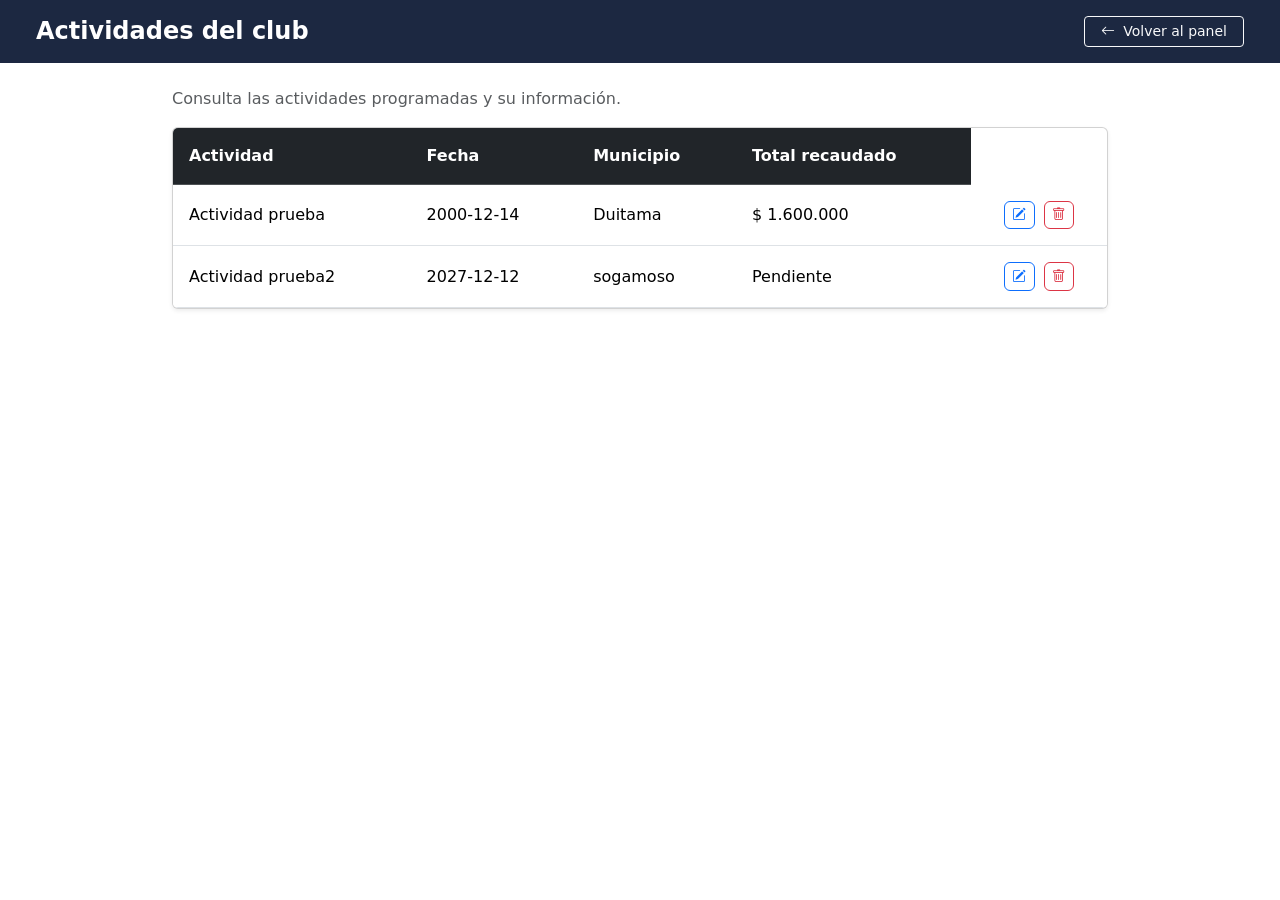
<file: Vista/actividades.html>
<!DOCTYPE html>
<html lang="es">
  <head>
    <meta charset="UTF-8" />
    <meta name="viewport" content="width=device-width, initial-scale=1.0" />
    <title>Actividades del club</title>
    <!-- Bootstrap 5 CSS -->
    <link
      href="https://cdn.jsdelivr.net/npm/bootstrap@5.3.2/dist/css/bootstrap.min.css"
      rel="stylesheet"
    />

    <link
      rel="stylesheet"
      href="https://cdn.jsdelivr.net/npm/bootstrap-icons@1.11.1/font/bootstrap-icons.css"
    />
    <style>
      .navbar-custom {
        background-color: #1c2841;
      }
      .btn-action {
        padding: 0.2rem 0.45rem;
        font-size: 0.85rem;
      }
    </style>
  </head>
  <body class="bg-white">
    <!-- Barra superior -->
    <header class="navbar-custom text-white py-3 px-4 mb-4">
      <div class="container-fluid d-flex justify-content-between align-items-center">
        <h1 class="h4 mb-0 fw-semibold">Actividades del club</h1>
        <a href="dashboard.html" class="btn btn-outline-light btn-sm px-3">
          <i class="bi bi-arrow-left me-1"></i> Volver al panel
        </a>
      </div>
    </header>

    <!-- Contenido principal centrado -->
    <main class="container" style="max-width: 960px;">
      <div class="d-flex justify-content-between align-items-center mb-3 mt-4">
        <p class="mb-0 text-muted">
          Consulta las actividades programadas y su información.
        </p>
        <button
          id="nuevaActividad"
          class="btn btn-success btn-sm px-3 py-2 d-none"
          type="button"
          data-bs-toggle="modal"
          data-bs-target="#modalActividad"
        >
          <i class="bi bi-plus-lg me-1"></i> Nueva actividad
        </button>
      </div>

      <!-- TABLA -->
      <div class="card shadow-sm overflow-hidden">
        <div class="table-responsive">
          <table class="table table-hover align-middle mb-0">
            <thead class="table-dark">
              <tr>
                <th scope="col" class="py-3 px-3">Actividad</th>
                <th scope="col" class="py-3 px-3">Fecha</th>
                <th scope="col" class="py-3 px-3">Municipio</th>
                <th scope="col" class="py-3 px-3">Total recaudado</th>
                <th id="encabezadoAcciones" scope="col" class="py-3 px-3 text-center d-none">
                  Acciones
                </th>
              </tr>
            </thead>
            <tbody id="listaActividades">
              <!-- Fila 1 -->
              <tr>
                <td class="py-3 px-3">Actividad prueba</td>
                <td class="py-3 px-3">2000-12-14</td>
                <td class="py-3 px-3">Duitama</td>
                <td class="py-3 px-3">$ 1.600.000</td>
                <td class="py-3 px-3 text-center">
                  <button
                    type="button"
                    class="btn btn-outline-primary btn-action me-1"
                    title="Editar"
                  >
                    <i class="bi bi-pencil-square"></i>
                  </button>
                  <button
                    type="button"
                    class="btn btn-outline-danger btn-action"
                    title="Eliminar"
                  >
                    <i class="bi bi-trash"></i>
                  </button>
                </td>
              </tr>
              <!-- Fila 2 -->
              <tr>
                <td class="py-3 px-3">Actividad prueba2</td>
                <td class="py-3 px-3">2027-12-12</td>
                <td class="py-3 px-3">sogamoso</td>
                <td class="py-3 px-3">Pendiente</td>
                <td class="py-3 px-3 text-center">
                  <button
                    type="button"
                    class="btn btn-outline-primary btn-action me-1"
                    title="Editar"
                  >
                    <i class="bi bi-pencil-square"></i>
                  </button>
                  <button
                    type="button"
                    class="btn btn-outline-danger btn-action"
                    title="Eliminar"
                  >
                    <i class="bi bi-trash"></i>
                  </button>
                </td>
              </tr>
            </tbody>
          </table>
        </div>
      </div>
    </main>

    <!-- CONTENEDOR DE TOASTS -->
    <div class="toast-container position-fixed bottom-0 end-0 p-3">
      <div
        id="toastNotificacion"
        class="toast align-items-center border-0"
        role="alert"
        aria-live="assertive"
        aria-atomic="true"
      >
        <div class="d-flex">
          <div class="toast-body" id="mensajeToast"></div>
          <button
            type="button"
            class="btn-close me-2 m-auto"
            data-bs-dismiss="toast"
            aria-label="Cerrar"
          ></button>
        </div>
      </div>
    </div>

    <!-- MODAL ACTIVIDAD -->
    <div
      class="modal fade"
      id="modalActividad"
      tabindex="-1"
      aria-labelledby="tituloModalActividad"
      aria-hidden="true"
    >
      <div class="modal-dialog">
        <div class="modal-content">
          <form id="formActividad">
            <div class="modal-header">
              <h2 class="modal-title fs-5" id="tituloModalActividad">
                Nueva actividad
              </h2>
              <button
                type="button"
                class="btn-close"
                data-bs-dismiss="modal"
                aria-label="Cerrar"
              ></button>
            </div>
            <div class="modal-body">
              <input type="hidden" id="idActividad" />

              <div class="mb-3">
                <label for="nombreActividad" class="form-label">
                  Nombre de la actividad
                </label>
                <input
                  type="text"
                  class="form-control"
                  id="nombreActividad"
                  maxlength="100"
                  required
                />
              </div>

              <div class="mb-3">
                <label for="fechaEvento" class="form-label">Fecha</label>
                <input
                  type="date"
                  class="form-control"
                  id="fechaEvento"
                  required
                />
              </div>

              <div class="mb-3">
                <label for="municipio" class="form-label">Municipio</label>
                <input
                  type="text"
                  class="form-control"
                  id="municipio"
                  maxlength="50"
                  required
                />
              </div>

              <div id="campoTotalRecaudado" class="mb-3">
                <label for="totalRecaudado" class="form-label">
                  Total recaudado (opcional; completar al finalizar)
                </label>
                <input
                  type="number"
                  class="form-control"
                  id="totalRecaudado"
                  min="0"
                  step="0.01"
                  placeholder="Ej.: 1500000.00"
                />
              </div>
            </div>
            <div class="modal-footer">
              <button
                type="button"
                class="btn btn-secondary"
                data-bs-dismiss="modal"
              >
                Cancelar
              </button>
              <button type="submit" class="btn btn-primary" id="guardarActividad">
                Guardar
              </button>
            </div>
          </form>
        </div>
      </div>
    </div>

    <script src="https://cdn.jsdelivr.net/npm/bootstrap@5.3.2/dist/js/bootstrap.bundle.min.js"></script>
    <script src="../Controlador/Actividades.js"></script>
  </body>
</html>
</file>
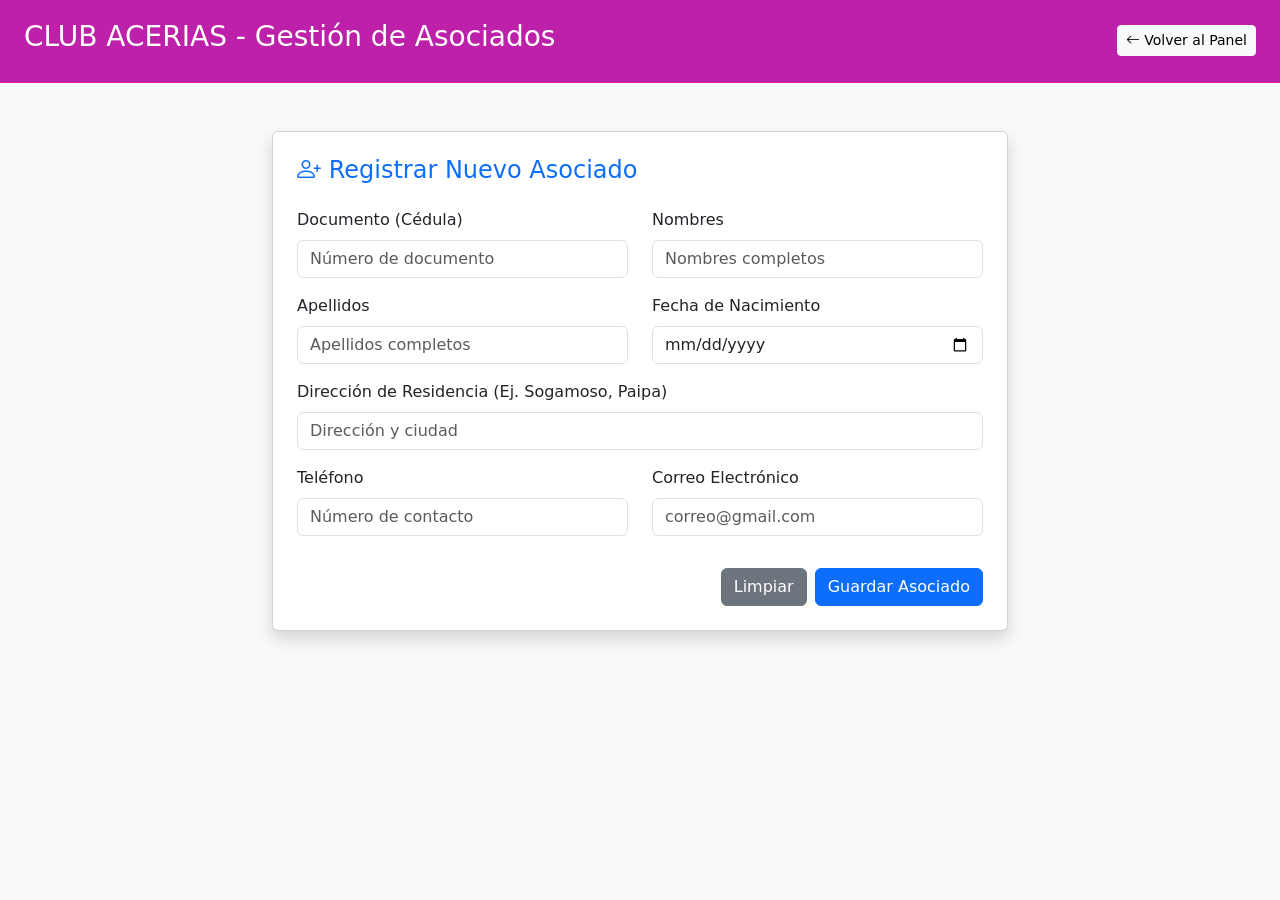
<file: Vista/asociados.html>
<!DOCTYPE html>
<html lang="es">

<head>
    <meta charset="UTF-8">
    <meta name="viewport" content="width=device-width, initial-scale=1.0">
    <link href="https://cdn.jsdelivr.net/npm/bootstrap-icons@1.11.3/font/bootstrap-icons.css" rel="stylesheet">
    <link rel="stylesheet" href="https://cdn.jsdelivr.net/npm/bootstrap@5.3.0/dist/css/bootstrap.min.css" rel="stylesheet">
    <title>CLUB ACERIAS - Registro de Asociados</title>
    <style>
        .header-mr {
            background-color: #be21a9;
            border-bottom: 1px solid #e41a97;
            padding: 20px 3px;
        }
    </style>
</head>

<body class="bg-light">

    <div class="header-mr d-flex justify-content-between align-items-center px-4 text-white">
        <h3>CLUB ACERIAS - Gestión de Asociados</h3>
        <a href="dashboard.html" class="btn btn-light btn-sm">
            <i class="bi bi-arrow-left"></i> Volver al Panel
        </a>
    </div>

    <div class="container py-5">
        <div class="row justify-content-center">
            <div class="col-md-8">
                <div class="card shadow p-4">
                    <h4 class="text-primary mb-4"><i class="bi bi-person-plus"></i> Registrar Nuevo Asociado</h4>
                    
                    <form>
                        <div class="row">
                            <div class="col-md-6 mb-3">
                                <label for="documento" class="form-label">Documento (Cédula)</label>
                                <input type="text" class="form-control" id="documento" required placeholder="Número de documento">
                            </div>
                            <div class="col-md-6 mb-3">
                                <label for="nombres" class="form-label">Nombres</label>
                                <input type="text" class="form-control" id="nombres" required placeholder="Nombres completos">
                            </div>
                        </div>

                        <div class="row">
                            <div class="col-md-6 mb-3">
                                <label for="apellidos" class="form-label">Apellidos</label>
                                <input type="text" class="form-control" id="apellidos" required placeholder="Apellidos completos">
                            </div>
                            <div class="col-md-6 mb-3">
                                <label for="fechaNacimiento" class="form-label">Fecha de Nacimiento</label>
                                <input type="date" class="form-control" id="fechaNacimiento" required>
                            </div>
                        </div>

                        <div class="mb-3">
                            <label for="direccion" class="form-label">Dirección de Residencia (Ej. Sogamoso, Paipa)</label>
                            <input type="text" class="form-control" id="direccion" required placeholder="Dirección y ciudad">
                        </div>

                        <div class="row">
                            <div class="col-md-6 mb-3">
                                <label for="telefono" class="form-label">Teléfono</label>
                                <input type="tel" class="form-control" id="telefono" required placeholder="Número de contacto">
                            </div>
                            <div class="col-md-6 mb-3">
                                <label for="email" class="form-label">Correo Electrónico</label>
                                <input type="email" class="form-control" id="email" required placeholder="correo@gmail.com">
                            </div>
                        </div>

                        <div class="d-flex justify-content-end gap-2 mt-3">
                            <button type="reset" class="btn btn-secondary">Limpiar</button>
                            <button type="submit" class="btn btn-primary">Guardar Asociado</button>
                        </div>
                    </form>
                </div>
            </div>
        </div>
    </div>

</body>
</html>
</file>
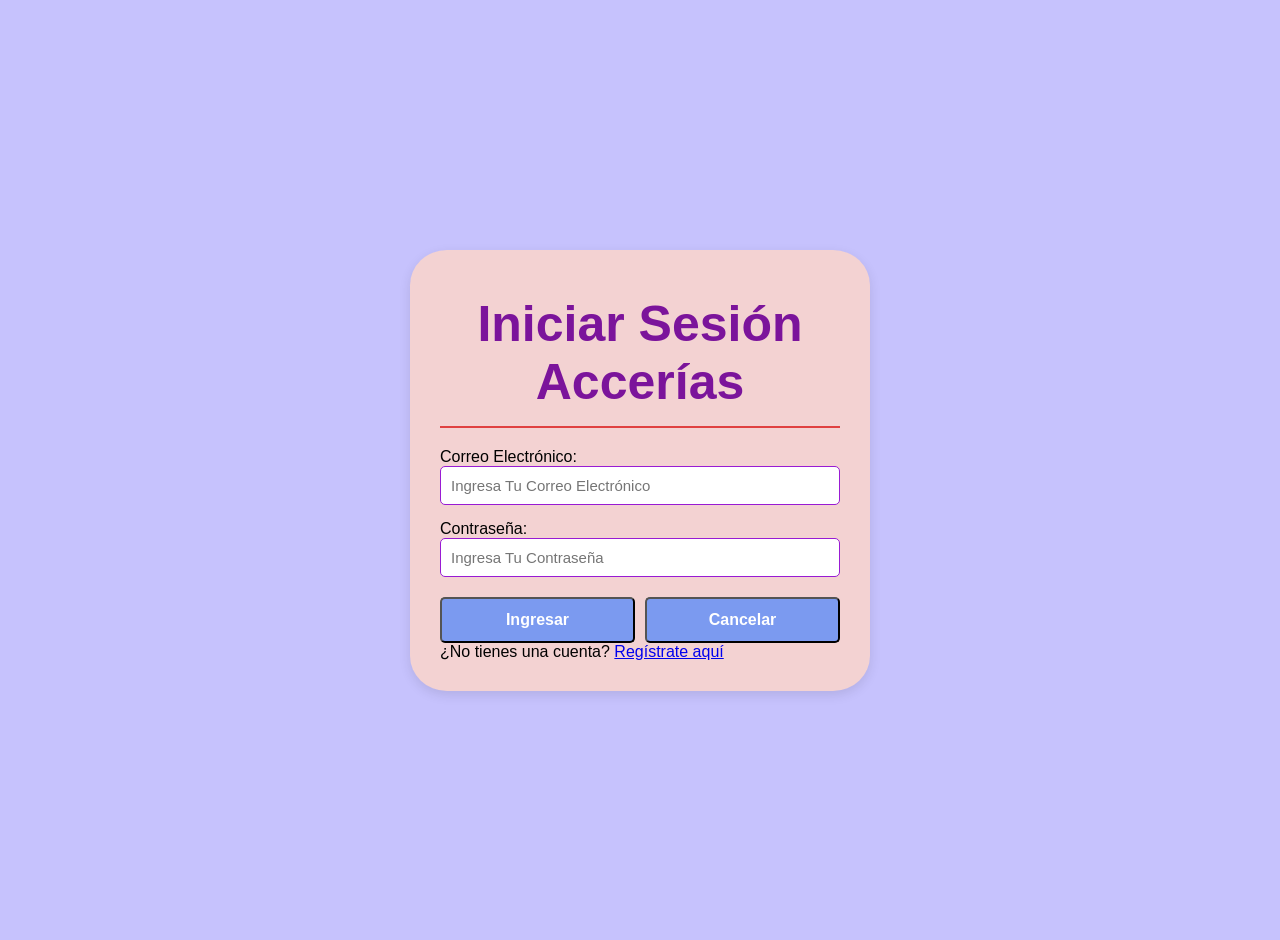
<file: Vista/Login.html>
<!DOCTYPE html>
<html lang="es">
    <head>
        <meta charset="UTF-8">
        <meta name="viewport" content="width=device-width, initial-scale=1.0">
         <title>CLUB ADSO</title>
         <link rel="stylesheet" href="../assets/CSS/Estilos.css">
    </head>

    <body>
        <div class="container-login">
            <h2>Iniciar Sesión Accerías</h2>

            <form id="FormuLogin" action="../Modelo/IniciarSesion.php" method="POST">
                <div class="grupo-input">
                    <label for="Email">Correo Electrónico: </label>
                    <input type="email" id="Email" name="email" placeholder="Ingresa Tu Correo Electrónico">
                </div>

                <div class="grupo-input">
                    <label for="Password">Contraseña: </label>
                    <input type="password" id="Password" name="contraseña" required placeholder="Ingresa Tu Contraseña">
                </div>
                <div class="grupo-botones">
                    <button type="submit">Ingresar</button>
                    <button type="reset" class="btn-secundario">Cancelar</button>
                    
                </div>

                <p class="texto-link">
                    ¿No tienes una cuenta? <a href="Registro.html">Regístrate aquí</a>
                </p>
                <p id="mensajeLogin" class="text-danger mt-3 mb-0" role="alert"></p>
                
            </form>
        </div>

    </body>
    <script src="../Controlador/login.js"></script>

</html>
</file>
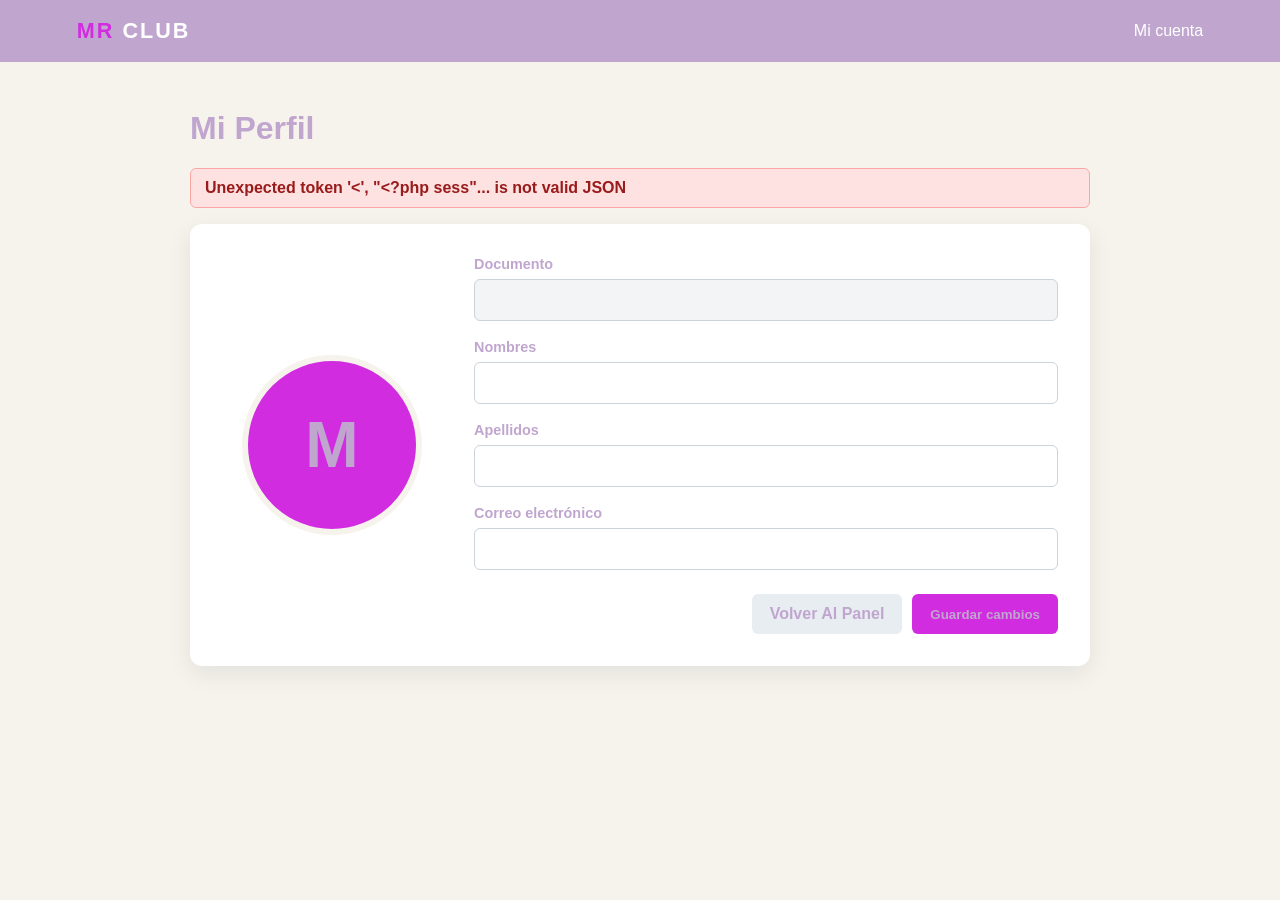
<file: Vista/MiPerfil.html>
<!DOCTYPE html>
<html lang="es">

<head>
    <meta charset="UTF-8">
    <meta name="viewport" content="width=device-width, initial-scale=1.0">
    <title>Mi Perfil | MR CLUB</title>
    <style>
        :root {
            --navy: #c0a6cf;
            --gold: #d22ce1;
            --cream: #f6f3ec;
            --white: #ffffff;
            --text: #58386d;
        }

        * {
            box-sizing: border-box;
        }

        body {
            margin: 0;
            min-height: 100vh;
            font-family: Arial, Helvetica, sans-serif;
            color: var(--text);
            background: var(--cream);
        }

        header {
            display: flex;
            align-items: center;
            justify-content: space-between;
            padding: 18px 6%;
            color: var(--white);
            background: var(--navy);
        }

        .brand {
            color: var(--white);
            font-size: 1.35rem;
            font-weight: 700;
            letter-spacing: 2px;
            text-decoration: none;
        }

        .brand span {
            color: var(--gold);
        }

        main {
            width: min(900px, 88%);
            margin: 48px auto;
        }

        h1 {
            margin-top: 0;
            color: var(--navy);
        }

        #mensaje {
            margin-bottom: 16px;
            padding: 10px 14px;
            border-radius: 6px;
            font-weight: 600;
        }

        #mensaje:empty {
            display: none;
        }

        .alert-success {
            background: #dcfce7;
            color: #166534;
            border: 1px solid #86efac;
        }

        .alert-danger {
            background: #fee2e2;
            color: #991b1b;
            border: 1px solid #fca5a5;
        }

        .profile-card {
            display: grid;
            grid-template-columns: 220px 1fr;
            gap: 32px;
            padding: 32px;
            background: var(--white);
            border-radius: 12px;
            box-shadow: 0 8px 24px rgba(11, 29, 51, 0.08);
        }

        .avatar {
            display: grid;
            place-items: center;
            width: 180px;
            height: 180px;
            margin: auto;
            border: 6px solid var(--cream);
            border-radius: 50%;
            color: var(--navy);
            background: var(--gold);
            font-size: 4rem;
            font-weight: 700;
        }

        .field {
            margin-bottom: 18px;
        }

        label {
            display: block;
            margin-bottom: 7px;
            color: var(--navy);
            font-size: 0.9rem;
            font-weight: 700;
        }

        input {
            width: 100%;
            padding: 11px 12px;
            border: 1px solid #ccd3da;
            border-radius: 6px;
            font: inherit;
        }

        input[readonly] {
            background-color: #f3f4f6;
            color: #555;
        }

        .actions {
            display: flex;
            justify-content: flex-end;
            gap: 10px;
            margin-top: 24px;
        }

        button,
        a.secondary {
            padding: 11px 18px;
            border: 0;
            border-radius: 6px;
            cursor: pointer;
            font-weight: 700;
            text-decoration: none;
            display: inline-flex;
            align-items: center;
            justify-content: center;
        }

        .primary {
            color: var(--navy);
            background: var(--gold);
        }

        .secondary {
            color: var(--navy);
            background: #e8edf2;
        }

        @media (max-width: 680px) {
            .profile-card {
                grid-template-columns: 1fr;
            }

            .actions {
                flex-direction: column-reverse;
            }

            button,
            a.secondary {
                width: 100%;
            }
        }
    </style>
</head>

<body>
    <header>
        <a class="brand" href="dashboard.html" aria-label="MR CLUB - Inicio"><span>MR</span> CLUB</a>
        <span>Mi cuenta</span>
    </header>

    <main>
        <h1>Mi Perfil</h1>
        <div id="mensaje" role="alert"></div>

        <form id="formPerfil" class="profile-card">
            <div id="avatarInicial" class="avatar" aria-label="Inicial del usuario">M</div>

            <div>
                <div class="field">
                    <label for="documento">Documento</label>
                    <input id="documento" name="documento" type="text" readonly>
                </div>

                <div class="field">
                    <label for="nombres">Nombres</label>
                    <input id="nombres" name="nombres" type="text" required>
                </div>

                <div class="field">
                    <label for="apellidos">Apellidos</label>
                    <input id="apellidos" name="apellidos" type="text" required>
                </div>

                <div class="field">
                    <label for="email">Correo electrónico</label>
                    <input id="email" name="email" type="email" required>
                </div>

                <div class="actions">
                    <a class="secondary" href="dashboard.html">Volver Al Panel</a>
                    <button class="primary" type="submit">Guardar cambios</button>
                </div>
            </div>
        </form>
    </main>

    <script src="../Controlador/MiPerfil.js"></script>
</body>

</html>
</file>
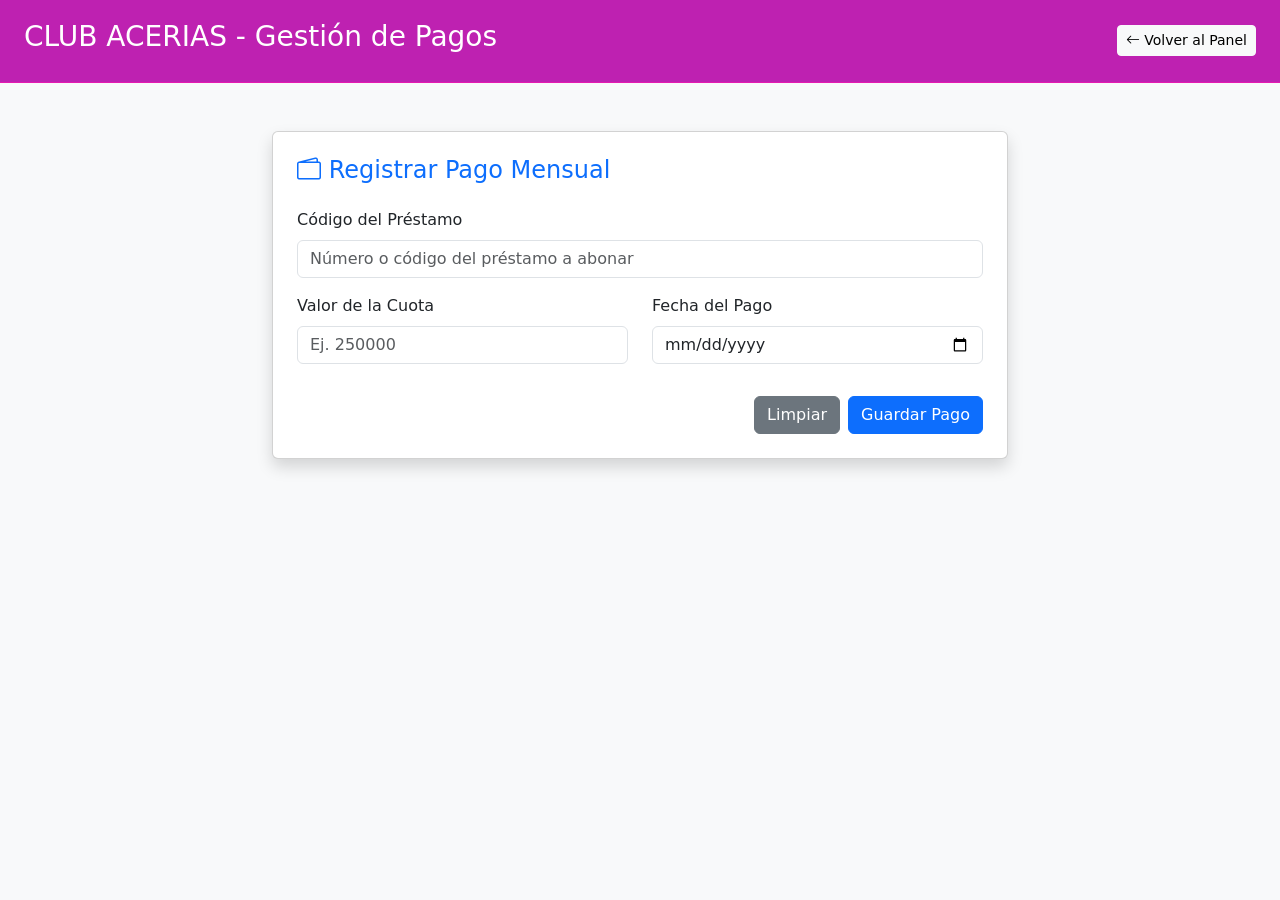
<file: Vista/pagos.html>
<!DOCTYPE html>
<html lang="es">

<head>
    <meta charset="UTF-8">
    <meta name="viewport" content="width=device-width, initial-scale=1.0">
    <link href="https://cdn.jsdelivr.net/npm/bootstrap-icons@1.11.3/font/bootstrap-icons.css" rel="stylesheet">
    <link rel="stylesheet" href="https://cdn.jsdelivr.net/npm/bootstrap@5.3.0/dist/css/bootstrap.min.css" rel="stylesheet">
    <title>CLUB ACERIAS - Registro de Pagos</title>
    <style>
        .header-mr {
            background-color: #be21b1;
            border-bottom: 1px solid #e41ab1;
            padding: 20px 3px;
        }
    </style>
</head>

<body class="bg-light">

    <!-- Barra Superior -->
    <div class="header-mr d-flex justify-content-between align-items-center px-4 text-white">
        <h3>CLUB ACERIAS - Gestión de Pagos</h3>
        <a href="dashboard.html" class="btn btn-light btn-sm">
            <i class="bi bi-arrow-left"></i> Volver al Panel
        </a>
    </div>

    <!-- Contenedor del Formulario -->
    <div class="container py-5">
        <div class="row justify-content-center">
            <div class="col-md-8">
                <div class="card shadow p-4">
                    <h4 class="text-primary mb-4"><i class="bi bi-wallet2"></i> Registrar Pago Mensual</h4>
                    
                    <form>
                        <!-- Código o ID del Préstamo -->
                        <div class="mb-3">
                            <label for="codigoPrestamo" class="form-label">Código del Préstamo</label>
                            <input type="text" class="form-control" id="codigoPrestamo" required placeholder="Número o código del préstamo a abonar">
                        </div>

                        <div class="row">
                            <!-- Valor de la cuota pagada -->
                            <div class="col-md-6 mb-3">
                                <label for="valorCuota" class="form-label">Valor de la Cuota</label>
                                <input type="number" class="form-control" id="valorCuota" required placeholder="Ej. 250000">
                            </div>
                            <!-- Fecha en la que se realizó el pago -->
                            <div class="col-md-6 mb-3">
                                <label for="fechaPago" class="form-label">Fecha del Pago</label>
                                <input type="date" class="form-control" id="fechaPago" required>
                            </div>
                        </div>

                        <!-- Botones -->
                        <div class="d-flex justify-content-end gap-2 mt-3">
                            <button type="reset" class="btn btn-secondary">Limpiar</button>
                            <button type="submit" class="btn btn-primary">Guardar Pago</button>
                        </div>
                    </form>
                </div>
            </div>
        </div>
    </div>

</body>
</html>
</file>
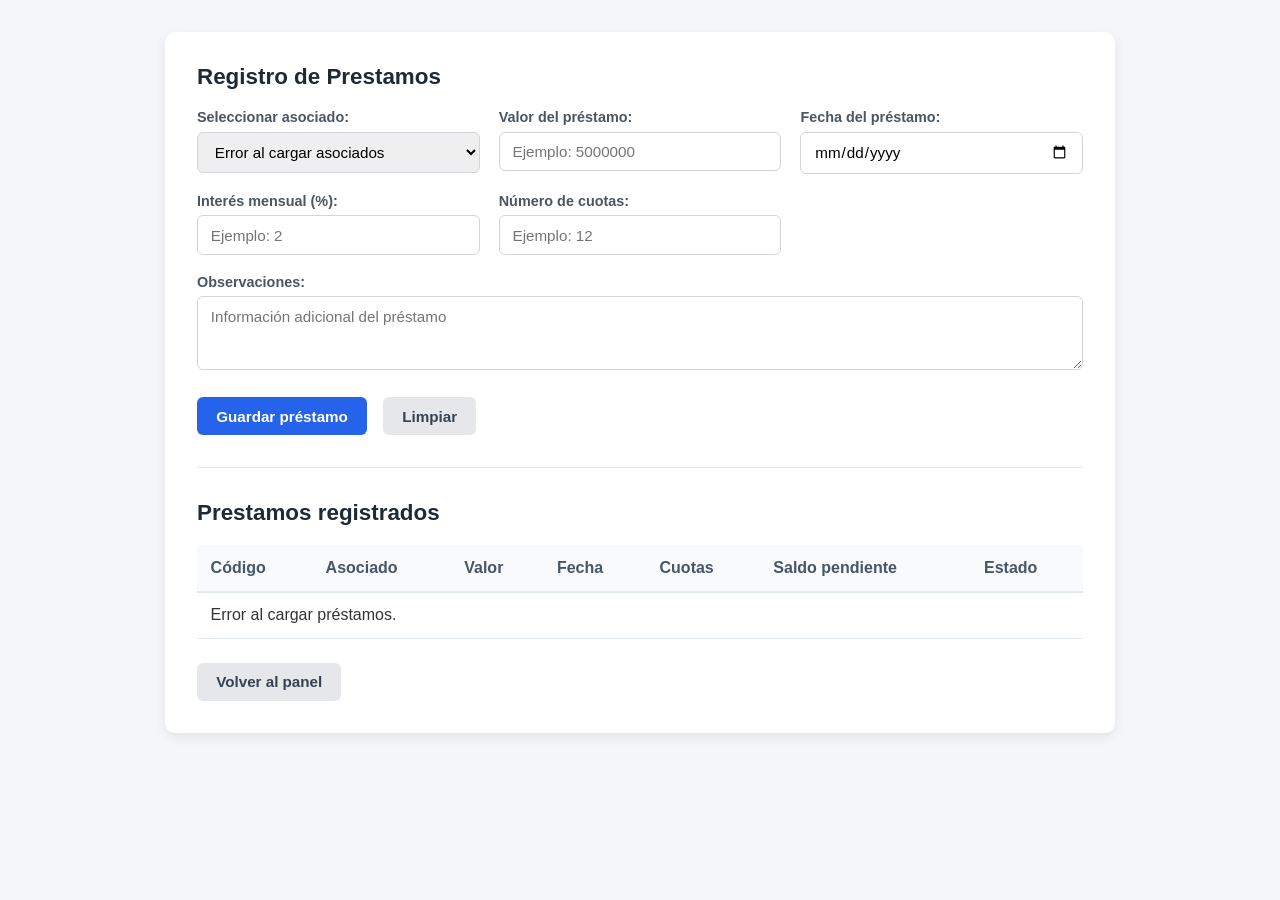
<file: Vista/prestamos.html>
<!DOCTYPE html>
<html lang="es">

<head>
    <meta charset="UTF-8">
    <meta name="viewport" content="width=device-width, initial-scale=1.0">
    <title>Registro de Préstamos - Club Acerías</title>

    <style>
        * {
            box-sizing: border-box;
            margin: 0;
            padding: 0;
            font-family: 'Segoe UI', Tahoma, Geneva, Verdana, sans-serif;
        }

        body {
            background-color: #f4f6f9;
            color: #333;
            padding: 2rem 1rem;
        }

        .Contenedor-Formulario {
            max-width: 950px;
            margin: 0 auto;
            background: #ffffff;
            padding: 2rem;
            border-radius: 10px;
            box-shadow: 0 4px 12px rgba(0, 0, 0, 0.08);
        }

        .Contenedor-Formulario h2 {
            color: #1f2937;
            margin-bottom: 1.2rem;
            font-size: 1.4rem;
        }

        #FormularioPrestamo {
            display: grid;
            grid-template-columns: repeat(auto-fit, minmax(260px, 1fr));
            gap: 1.2rem;
        }

        .grupo-input {
            display: flex;
            flex-direction: column;
            gap: 0.4rem;
        }

        .grupo-input:has(textarea),
        #FormularioPrestamo .grupo-botones {
            grid-column: 1 / -1;
        }

        .grupo-input label {
            font-weight: 600;
            font-size: 0.9rem;
            color: #4b5563;
        }

        .grupo-input input,
        .grupo-input select,
        .grupo-input textarea {
            padding: 0.65rem 0.8rem;
            border: 1px solid #d1d5db;
            border-radius: 6px;
            font-size: 0.95rem;
            width: 100%;
        }

        .grupo-input input:focus,
        .grupo-input select:focus,
        .grupo-input textarea:focus {
            outline: none;
            border-color: #2563eb;
            box-shadow: 0 0 0 3px rgba(37, 99, 235, 0.15);
        }

        .grupo-botones {
            display: flex;
            gap: 1rem;
            margin-top: 0.5rem;
        }

        .grupo-botones button {
            padding: 0.65rem 1.2rem;
            border: none;
            border-radius: 6px;
            font-weight: 600;
            cursor: pointer;
            font-size: 0.95rem;
            transition: background-color 0.2s;
        }

        .grupo-botones button[type="submit"] {
            background-color: #2563eb;
            color: #ffffff;
        }

        .grupo-botones button[type="submit"]:hover {
            background-color: #1d4ed8;
        }

        .grupo-botones button[type="reset"],
        .grupo-botones button[type="button"] {
            background-color: #e5e7eb;
            color: #374151;
        }

        .grupo-botones button[type="reset"]:hover,
        .grupo-botones button[type="button"]:hover {
            background-color: #d1d5db;
        }

        #mensajePrestamo {
            margin-top: 1rem;
            font-weight: 600;
        }

        hr {
            border: none;
            border-top: 1px solid #e5e7eb;
            margin: 2rem 0;
        }

        .tabla-contenedor {
            overflow-x: auto;
            margin-bottom: 1.5rem;
        }

        .tabla-contenedor table {
            width: 100%;
            border-collapse: collapse;
            text-align: left;
        }

        .tabla-contenedor th {
            background-color: #f8fafc;
            color: #475569;
            font-weight: 600;
            padding: 0.85rem;
            border-bottom: 2px solid #e2e8f0;
        }

        .tabla-contenedor td {
            padding: 0.85rem;
            border-bottom: 1px solid #e2e8f0;
        }

        .tabla-contenedor tbody tr:hover {
            background-color: #f1f5f9;
        }
    </style>
</head>

<body>

    <div class="Contenedor-Formulario">

        <h2>Registro de Prestamos</h2>

        <form id="FormularioPrestamo">

           <div class="grupo-input">
    <label for="Asociado">Seleccionar asociado:</label>
    <select id="Asociado" required> 
    <option value="">Seleccione un asociado</option>
</select>
</div>

            <div class="grupo-input">
                <label for="ValorPrestamo">Valor del préstamo:</label>
                <input type="number" id="ValorPrestamo"
                    min="1" max="80000000" required
                    placeholder="Ejemplo: 5000000">
            </div>

            <div class="grupo-input">
                <label for="FechaPrestamo">Fecha del préstamo:</label>
                <input type="date" id="FechaPrestamo" required>
            </div>

            <div class="grupo-input">
                <label for="Interes">Interés mensual (%):</label>
                <input type="number" id="Interes"
                    min="0" max="100" step="0.01" required
                    placeholder="Ejemplo: 2">
            </div>

            <div class="grupo-input">
                <label for="Cuotas">Número de cuotas:</label>
                <input type="number" id="Cuotas"
                    min="1" required
                    placeholder="Ejemplo: 12">
            </div>

            <div class="grupo-input">
                <label for="Observaciones">Observaciones:</label>
                <textarea id="Observaciones" rows="3"
                    placeholder="Información adicional del préstamo"></textarea>
            </div>

            <div class="grupo-botones">
                <button type="submit">Guardar préstamo</button>
                <button type="reset">Limpiar</button>
            </div>

        </form>

        <p id="mensajePrestamo"></p>
        <hr>

        <h2>Prestamos registrados</h2>
        <div class="tabla-contenedor">
            <table>
                <thead>
                    <tr>
                        <th>Código</th>
                        <th>Asociado</th>
                        <th>Valor</th>
                        <th>Fecha</th>
                        <th>Cuotas</th>
                        <th>Saldo pendiente</th>
                        <th>Estado</th>
                    </tr>
                </thead>

                <tbody id="tablaPrestamos"></tbody>
            </table>
        </div>

        <div class="grupo-botones">
            <button type="button"
                onclick="window.location.href='dashboaard.html'">
                Volver al panel
            </button>
        </div>

    </div>

    <script src="../Controlador/prestamos.js"></script>

</body>
</html>
</file>
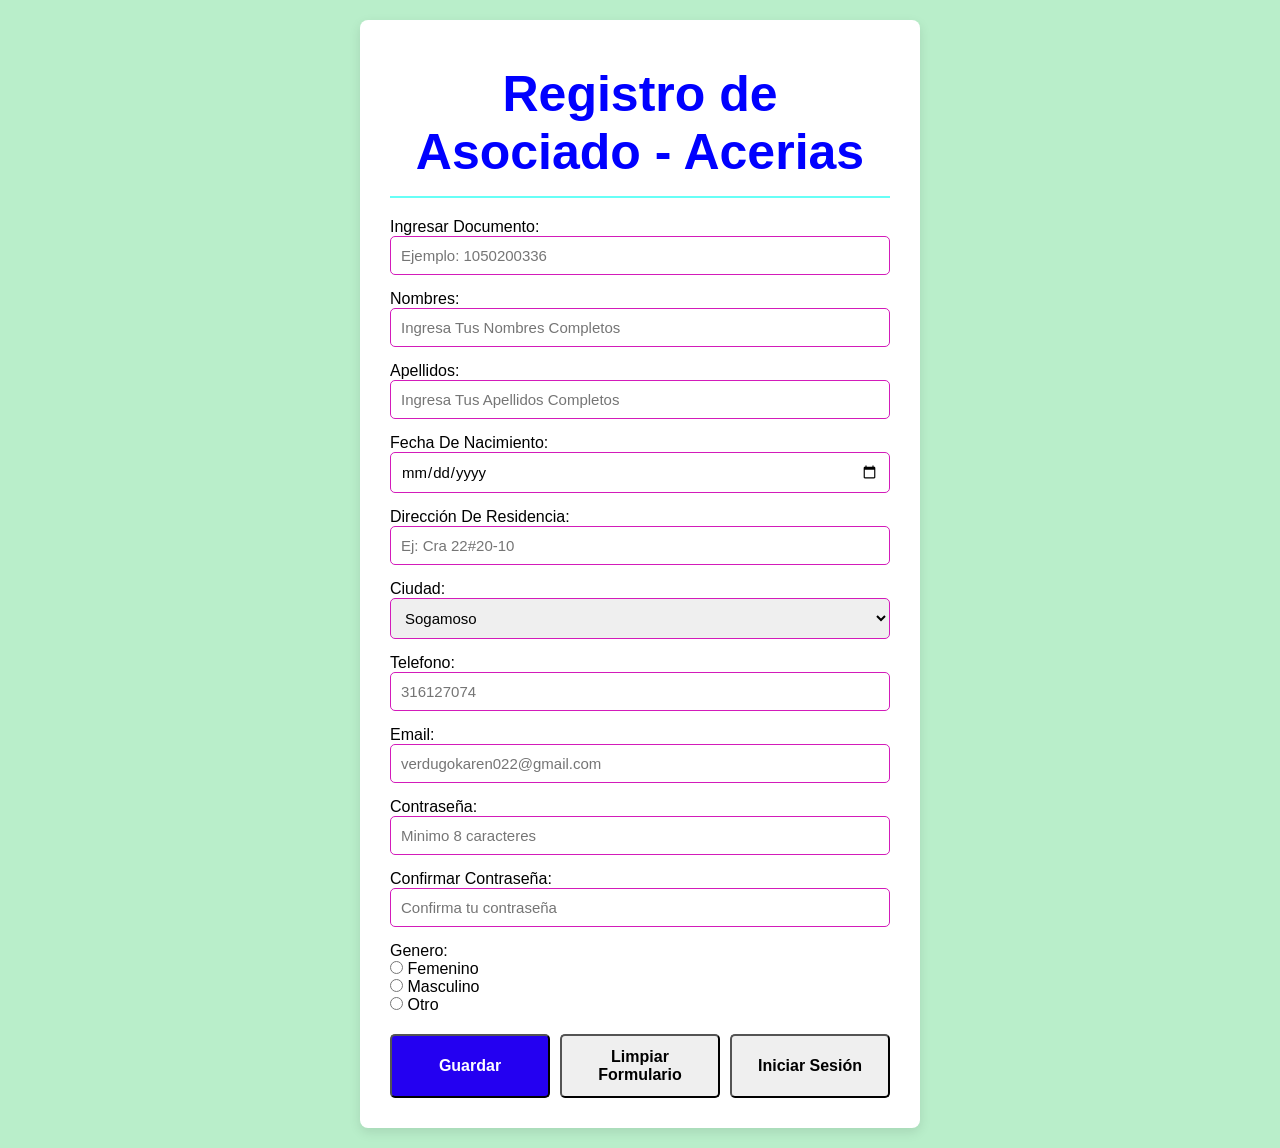
<file: Vista/Registro.html>
<!DOCTYPE html>
<html lang="es">
<head>
    <meta charset="UTF-8">
    <title>CLUB ADSO</title>
    <link rel="stylesheet" href="../assets/CSS/EstiloFormulario.css">

</head>
<body>
    <div class="contenedor-formulario">
        <h2>Registro de Asociado - Acerias</h2>

        <form id="FormuRegistro" action="../Modelo/guardarAsociado.php" method="POST">
            <div class="grupo-input">
                <label>Ingresar Documento: </label>
                <input id="documento" type="number" name="documento" required placeholder="Ejemplo: 1050200336">

            </div>
            <div class="grupo-input">
                <label>Nombres: </label>
                <input type="text" id="Nombres" name="nombres" required placeholder="Ingresa Tus Nombres Completos">

            </div>
            <div class="grupo-input">
                <label>Apellidos: </label>
                <input type="text" id="Apellidos" name="apellidos" required placeholder="Ingresa Tus Apellidos Completos">
            </div>
            <div class="grupo-input">
                <label>Fecha De Nacimiento: </label>
                <input type="date" id="FechaNacimiento" name="fechaNacimiento" required>
            </div>
            <div class="grupo-input">
                <label>Dirección De Residencia: </label>
                <input type="text" id="DirecciónResidencia" name="direccionResidencia" required placeholder="Ej: Cra 22#20-10 ">
            </div>
            <div class="grupo-input">
                <label>Ciudad: </label>
                <select id="Ciudad" name="ciudad" required>
                    <option value="Sogamoso">Sogamoso</option>
                    <option value="Cerinza">Cerinza</option>
                    <option value="Duitama">Duitama</option>
                </select>
            </div>
            <div class="grupo-input">
                <label>Telefono: </label>
                <input type="text" id="Telefono" name="telefono" required placeholder="316127074">
            </div>
            <div class="grupo-input">
                <label>Email: </label>
                <input type="text" id="Email" name="email" required placeholder="verdugokaren022@gmail.com">
            </div>
            
            <div class="grupo-input">
                <label for="contraseña">Contraseña: </label>
                <input type="contraseña" id="contraseña" name="contraseña" minlength="8" autocomplete="new-password" required placeholder="Minimo 8 caracteres">
            </div>
    
            <div class="grupo-input">
                <label for="confirmarContraseña">Confirmar Contraseña: </label>
                <input type="contraseña" id="confirmarContraseña" name="confirmarContraseña" minlength="8" autocomplete="new-password" required placeholder="Confirma tu contraseña">
            </div>

            <div class="grupo-input">
                <label>Genero: </label>
                <label>
                    <input type="radio" id="Femenino" name="genero" value="Femenino">
                    <span>Femenino</span>
                </label>
                <label>
                    <input type="radio" id="Masculino" name="genero" value="Masculino">
                    <span>Masculino</span>
                </label>
                <label>
                    <input type="radio" id="Otro" name="genero" value="Otro">
                    <span>Otro</span>
                </label>
            </div>
            <div class="grupo-botones">
                <button type="submit">Guardar</button>
                <button type="reset">Limpiar Formulario</button>
                <button type="button" onclick="window.location.href='Login.html'">Iniciar Sesión</button>
            </div>
            <p id="mensajeRegistro" role="status" aria-live="polite"></p>
        </form>
    </div>
</body>
<script src="../Controlador/asociados.js"></script>
</html>
</file>
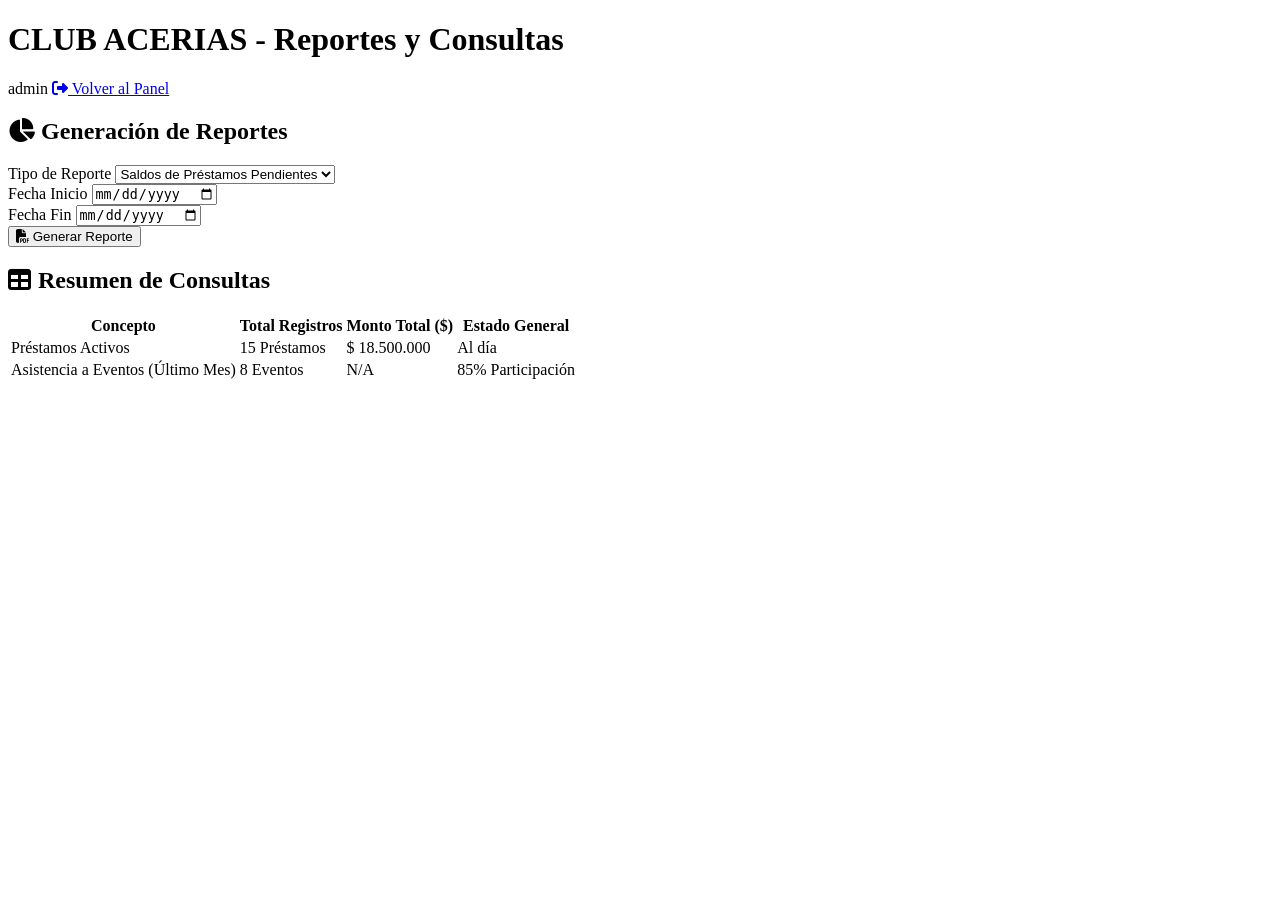
<file: Vista/reportes.html>
<!DOCTYPE html>
<html lang="es">
<head>
    <meta charset="UTF-8">
    <title>Reportes y Consultas - CLUB ACERIAS</title>
    <link rel="stylesheet" href="https://cdnjs.cloudflare.com/ajax/libs/font-awesome/6.4.0/css/all.min.css">
  
</head>
<body>

    <header class="header-bar">
        <h1>CLUB ACERIAS - Reportes y Consultas</h1>
        <div class="header-user">
            <span>admin</span>
            <a href="PaginaPrincipal.html" class="btn-cerrar-sesion">
                <i class="fa-solid fa-right-from-bracket"></i> Volver al Panel
            </a>
        </div>
    </header>

    <main class="container">
        <!-- Panel de Reportes Rápidos -->
        <div class="card-panel">
            <h2><i class="fa-solid fa-chart-pie"></i> Generación de Reportes</h2>
            <div class="form-grid" style="margin-top: 15px;">
                <div class="form-group">
                    <label>Tipo de Reporte</label>
                    <select id="selectReporte">
                        <option value="saldos">Saldos de Préstamos Pendientes</option>
                        <option value="participacion">Estadísticas de Participación</option>
                        <option value="asociados">Directorio de Asociados Activos</option>
                    </select>
                </div>
                <div class="form-group">
                    <label>Fecha Inicio</label>
                    <input type="date">
                </div>
                <div class="form-group">
                    <label>Fecha Fin</label>
                    <input type="date">
                </div>
                <div class="form-group" style="align-self: flex-end;">
                    <button type="button" class="btn-primary"><i class="fa-solid fa-file-pdf"></i> Generar Reporte</button>
                </div>
            </div>
        </div>

        <!-- Resultados / Consultas -->
        <div class="card-panel">
            <h2><i class="fa-solid fa-table"></i> Resumen de Consultas</h2>
            <table class="data-table">
                <thead>
                    <tr>
                        <th>Concepto</th>
                        <th>Total Registros</th>
                        <th>Monto Total ($)</th>
                        <th>Estado General</th>
                    </tr>
                </thead>
                <tbody>
                    <tr>
                        <td>Préstamos Activos</td>
                        <td>15 Préstamos</td>
                        <td>$ 18.500.000</td>
                        <td><span class="badge badge-success">Al día</span></td>
                    </tr>
                    <tr>
                        <td>Asistencia a Eventos (Último Mes)</td>
                        <td>8 Eventos</td>
                        <td>N/A</td>
                        <td><span class="badge badge-success">85% Participación</span></td>
                    </tr>
                </tbody>
            </table>
        </div>
    </main>
</body>
<script src="../Controlador/reportes.js"></script>
</html>
</file>
<file: assets/CSS/Estilos.css>
*{
    margin: 0;
    padding: 0;
    font-family: 'Segoe UI', 'Segoe UI', Tahoma, Geneva, Verdana, sans-serif;

    }


body{
    background-color:#9a93fd8e;/* Cambié el color de fondo a un tono más cálido y suave */
    display:flex;
    justify-content: center; /*horizontal*/
    align-items: center;
    min-height: 100vh;
    padding: 20px;
}

h2{
    color: rgb(123, 20, 155);/* Cambié el color del título a azul para que resalte más */
    margin-bottom: 20px;
    font-size: 50px;
    text-align: center;
    border-bottom:2px solid #dd2828d8;
    padding: 15px 0;
}


.grupo-input{/* Cambié el nombre de la clase a "grupo-input" para mayor claridad */
    margin-bottom: 15px;
    display:flex;
    flex-direction: column;

}

.grupo-botones{/* Cambié el nombre de la clase a "grupo-botones" para mayor claridad */
    display: flex;
    gap: 10px;
    margin-top: 20px;
}

button{/* Cambié el estilo del botón para que sea más atractivo */
    flex: 1;
    padding: 12px;
    border-radius: 5px;
    font-size: 16px;
    font-weight:bold;
    cursor: pointer;
    transition: background-color 0.2s;
}

input, select {/* Cambié el estilo de los campos de entrada y selección para que sean más atractivos */
    padding: 10px;
    border: 1px solid #991bd3;
    border-radius: 5px;
    font-size: 15px;
}

input:focus, select:focus {
    border-color: #67fff7;/* Cambié el color del borde al enfocar */
    box-shadow: 0 0 5px rgba(209, 255, 3, 0.856);
}

.container-login{
    background-color: #f3d2d2;/* Cambié el color de fondo */
     padding: 30px;
     border-radius: 8%;
     box-shadow: 0 4px 12px rgba(0, 0, 0, 0.1);
     width: 400px;
     max-width: 100%;
    
}

button[type="submit"] {/* Cambié el estilo del botón de envío para que sea más atractivo */
    background-color: #7b9af0;
    color: white;
}

button[type="reset"] {/* Cambié el estilo del botón de restablecer para que sea más atractivo */
    background-color: #7b9af0;
    color: white;
}
</file>
<file: assets/CSS/EstiloFormulario.css>
*{
    margin:0;
    padding:0;
    font-family:'Segoe UI', 'Segoe UI', Tahoma, Geneva, Verdana, sans-serif;

}
body{
    background-color:#b9eeca;
    display:flex;
    justify-content: center; /*horizontal*/
    align-items: center;
    min-height: 100vh;
    padding: 20px;
}

h2{
    color: blue;/* Cambié el color del título a azul para que resalte más */
    margin-bottom: 20px;
    font-size: 50px;
    text-align: center;
    border-bottom:2px solid #67fff7;
    padding: 15px 0;
}

.grupo-input{/* Cambié el nombre de la clase a "grupo-input" para mayor claridad */
    margin-bottom: 15px;/* Aumenté el margen inferior para separar mejor los campos */
    display:flex;
    flex-direction: column;

}

.grupo-botones{/* Cambié el nombre de la clase a "grupo-botones" para mayor claridad */
    display: flex;/* Cambié la dirección del flex a horizontal para que los botones estén uno al lado del otro */
    gap: 10px;
    margin-top: 20px;
}

button{/* Cambié el estilo del botón para que sea más atractivo */
    flex: 1;
    padding: 12px;
    border-radius: 5px;
    font-size: 16px;
    font-weight:bold;
    cursor: pointer;
    transition: background-color 0.2s;
}

input, select {/* Cambié el estilo de los campos de entrada y selección para que sean más atractivos */
    padding: 10px;
    border: 1px solid #d31bba;
    border-radius: 5px;
    font-size: 15px;
}

input:focus, select:focus {
    border-color: #67fff7;/* Cambié el color del borde al enfocar */
    box-shadow: 0 0 5px rgba(121, 3, 255, 0.856);/* Añadí una sombra al enfocar para resaltar el campo */
}

.contenedor-formulario{
    background-color: #fff;/* Cambié el color de fondo */
    padding: 30px;/* Aumenté el padding para más espacio */
    border-radius: 8px;/* Aumenté el radio de borde para esquinas más redondeadas */
    box-shadow: 0 4px 12px rgba(0, 0, 0, 0.1);/* Añadí una sombra para darle profundidad */
    width: 100%;/* Cambié el ancho a 100% para que ocupe todo el contenedor */
    max-width: 500px;/* Limité el ancho máximo a 500px para que no se vea demasiado grande en pantallas grandes */
}

button[type="submit"] {
    background-color: #2400f1;/* Cambié el color de fondo del botón de enviar */
    color: white;/* Cambié el color del texto del botón de Guardar */
}
</file>
